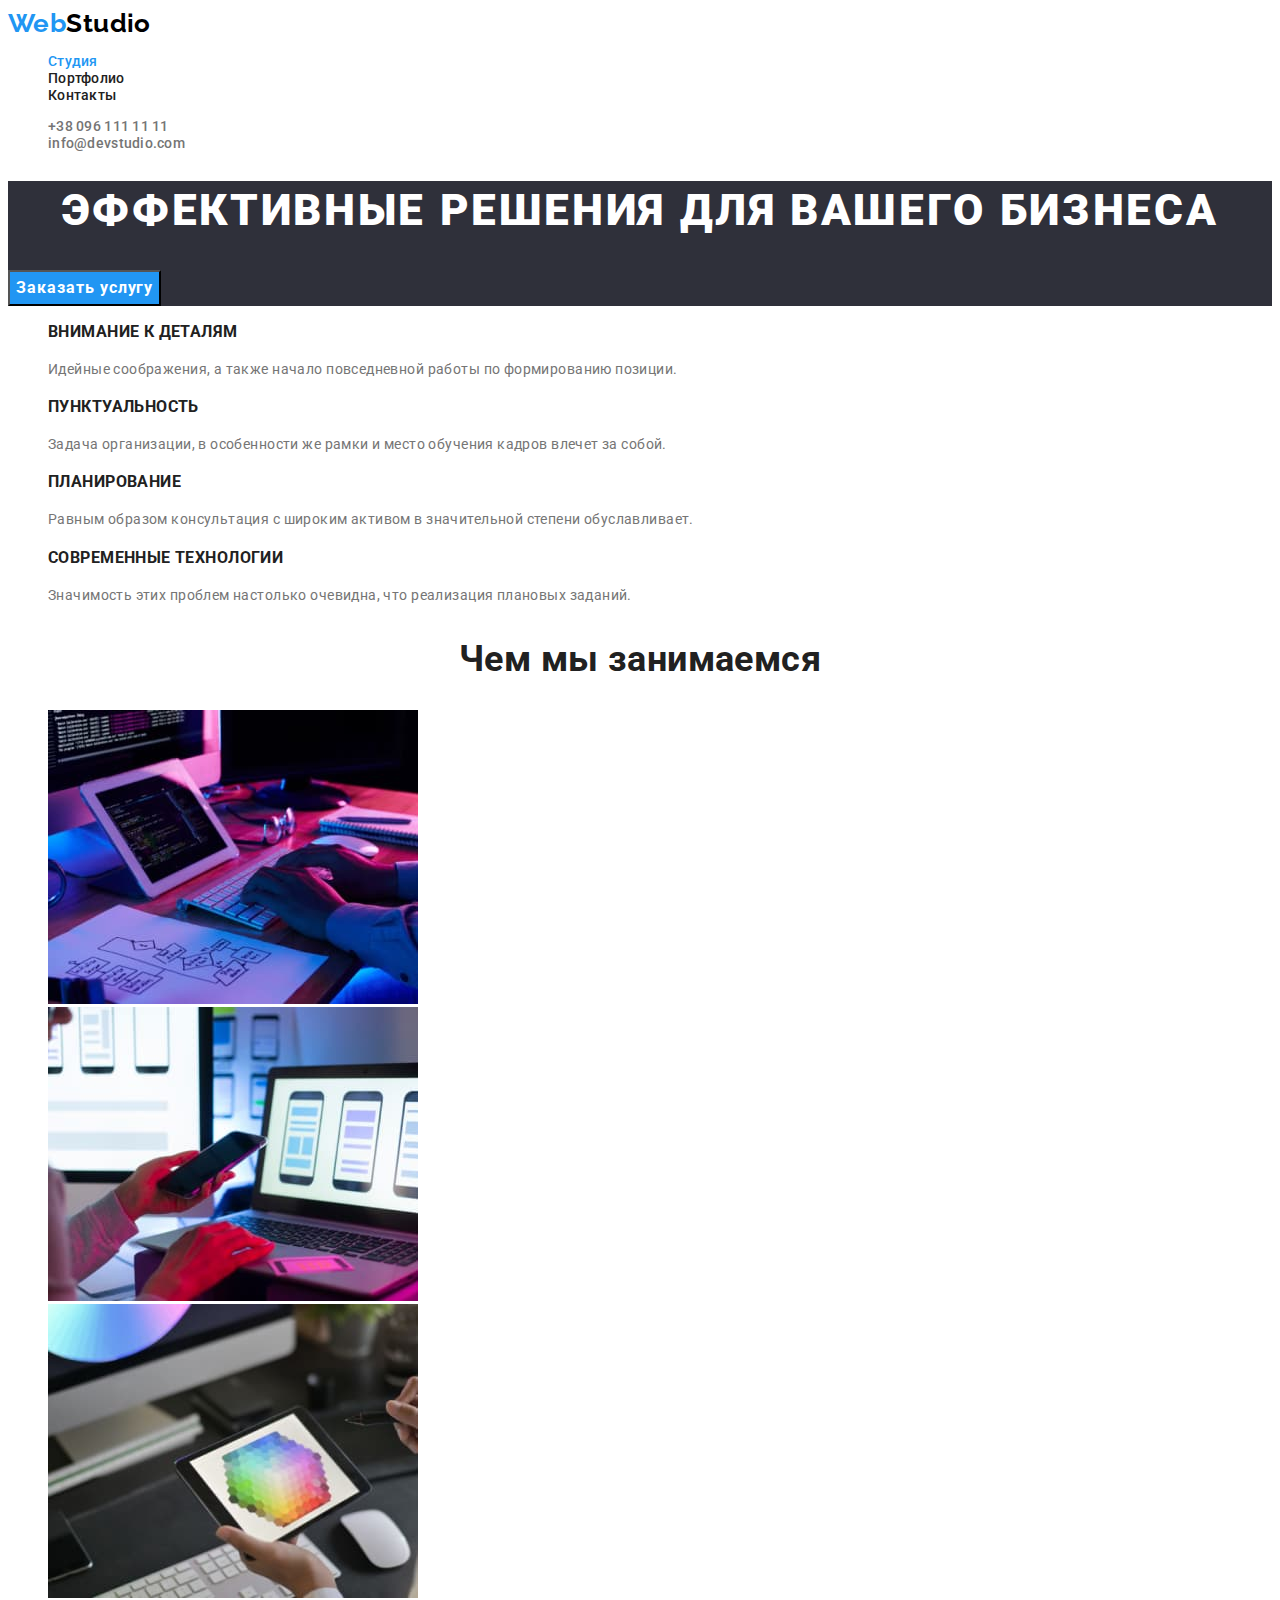
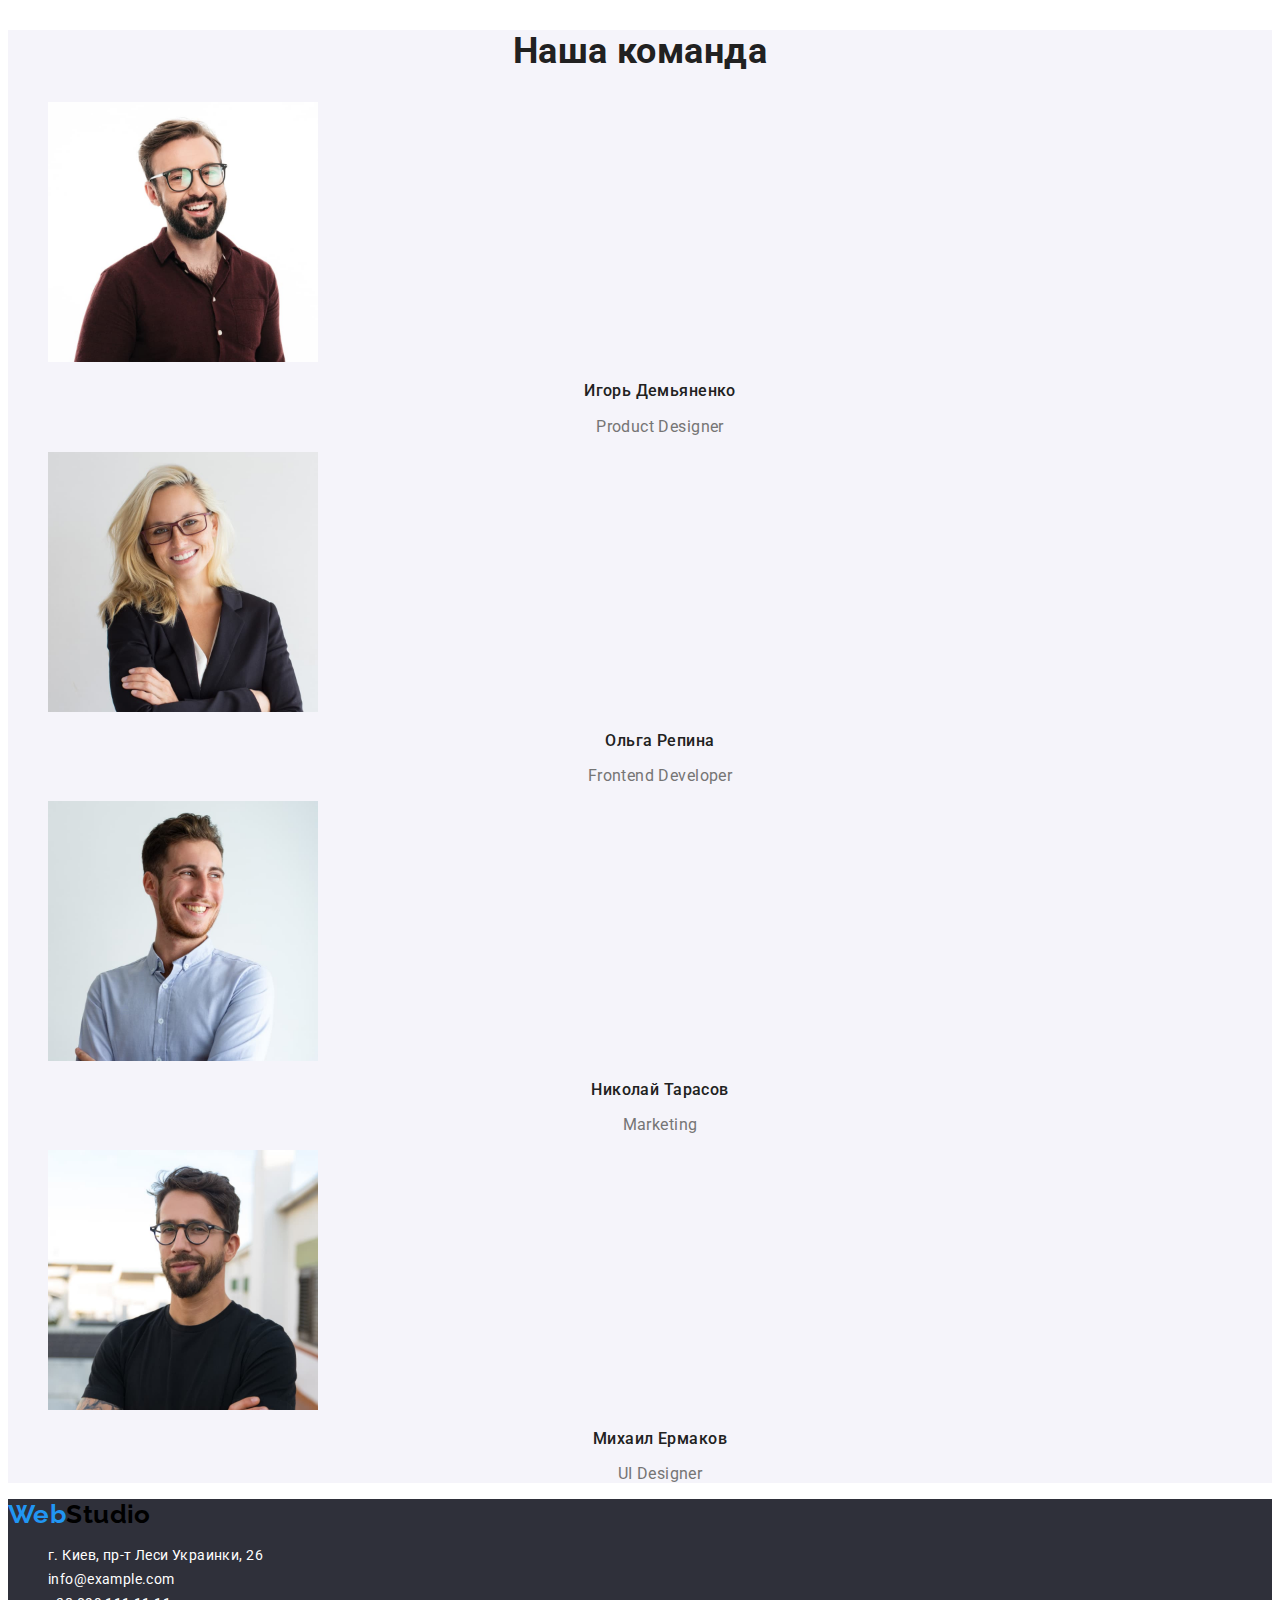
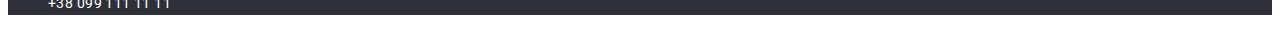
<file: index.html>
<!DOCTYPE html>
<html lang="ru">
<head>
    <meta charset="UTF-8">
    <meta http-equiv="X-UA-Compatible" content="IE=edge">
    <meta name="viewport" content="width=device-width, initial-scale=1.0">
    <title>Document</title>
    <link rel="preconnect" href="https://fonts.googleapis.com">
    <link rel="preconnect" href="https://fonts.gstatic.com" crossorigin>
    <link href="https://fonts.googleapis.com/css2?family=Raleway:wght@700&family=Roboto:wght@400;500;700;900&display=swap"
        rel="stylesheet">
    <link rel="stylesheet" href="./css/styles.css">
</head>
<body>
    <header class="page-header">
        <nav>
            <a href="./index.html" lang="en" class="logo"><span class="web">Web</span><span class="studio">Studio</span></a>
            <ul class="site-nav list">
                <li><a href="./index.html" class="link current">Студия</a></li>
                <li><a href="./portfolio.html" class="link">Портфолио</a></li>
                <li><a href="" class="link">Контакты</a></li>
            </ul>
            <ul class="contacts list">
                <li><a href="tel:+380961111111" class="link">+38 096 111 11 11</a></li>
                <li><a href="mailto:info@devstudio.com" class="link">info@devstudio.com</a></li>
            </ul>
        </nav>
    </header>
    <main>
        <section class="hero">
            <h1 class="hero-title">Эффективные решения для вашего бизнеса</h1>
            <button type="button" class="hero-btn">Заказать услугу</button>
        </section>
        <section class="features">
            <h2 class="visually-hidden">Наши преимущества</h2>
            <ul class="list">
                <li>
                    <h3 class="features-title">Внимание к деталям</h3>
                    <p class="features-text">Идейные соображения, а также начало повседневной работы по формированию позиции.</p>
                </li>
                <li>
                    <h3 class="features-title">Пунктуальность</h3>
                    <p class="features-text">Задача организации, в особенности же рамки и место обучения кадров влечет за собой.</p>
                </li>
                <li>
                    <h3 class="features-title">Планирование</h3>
                    <p class="features-text">Равным образом консультация с широким активом в значительной степени обуславливает.</p>
                </li>
                <li>
                    <h3 class="features-title">Современные технологии</h3>
                    <p class="features-text">Значимость этих проблем настолько очевидна, что реализация плановых заданий.</p>
                </li>
            </ul>
        </section>
        <section class="our-work">
            <h2 class="our-work-title">Чем мы занимаемся</h2>
            <ul class="list">
                <li><img src="./images/box1.jpg" alt="Кодирование" width="370" height="294"></li>
                <li><img src="./images/box2.jpg" alt="Разработка мобильных приложений" width="370" height="294"></li>
                <li><img src="./images/box3.jpg" alt="Стилизация сайтов" width="370" height="294"></li>
            </ul>
        </section>
        <section class="team">
            <h2 class="team-title">Наша команда</h2>
            <ul class="list">
                <li class="team-item">
                    <img src="./images/img(1).jpg" alt="Фото члена команды" width="270" height="260">
                    <h3 class="team-after-title">Игорь Демьяненко</h3>
                    <p lang="en" class="team-text">Product Designer</p>
                </li>
                <li class="team-item">
                    <img src="./images/img(2).jpg" alt="Фото члена команды" width="270" height="260">
                    <h3 class="team-after-title">Ольга Репина</h3>
                    <p lang="en" class="team-text">Frontend Developer</p>
                </li>
                <li class="team-item">
                    <img src="./images/img(3).jpg" alt="Фото члена команды" width="270" height="260">
                    <h3 class="team-after-title">Николай Тарасов</h3>
                    <p lang="en" class="team-text">Marketing</p>
                </li>
                <li class="team-item">
                    <img src="./images/img(4).jpg" alt="Фото члена команды" width="270" height="260">
                    <h3 class="team-after-title">Михаил Ермаков</h3>
                    <p lang="en" class="team-text">UI Designer</p>
                </li>
            </ul>
        </section>
    </main>
    <footer class="address">
        <a href="./index.html" lang="en" class="logo"><span class="web">Web</span><span class="studio">Studio</span></a>
        <address class="address-informations">
            <ul class="list">
                <li><a href="https://goo.gl/maps/8HnXwbhEHjbjLF3M6" target="_blank" rel="noopener noreferrer" class="address-addres">г. Киев, пр-т Леси Украинки, 26</a></li>
                <li><a href="mailto:info@example.com" class="address-contacts">info@example.com</a></li>
                <li><a href="tel:+380991111111" class="address-contacts">+38 099 111 11 11</a></li>
            </ul>
        </address>
    </footer>
</body>
</html>
</file>
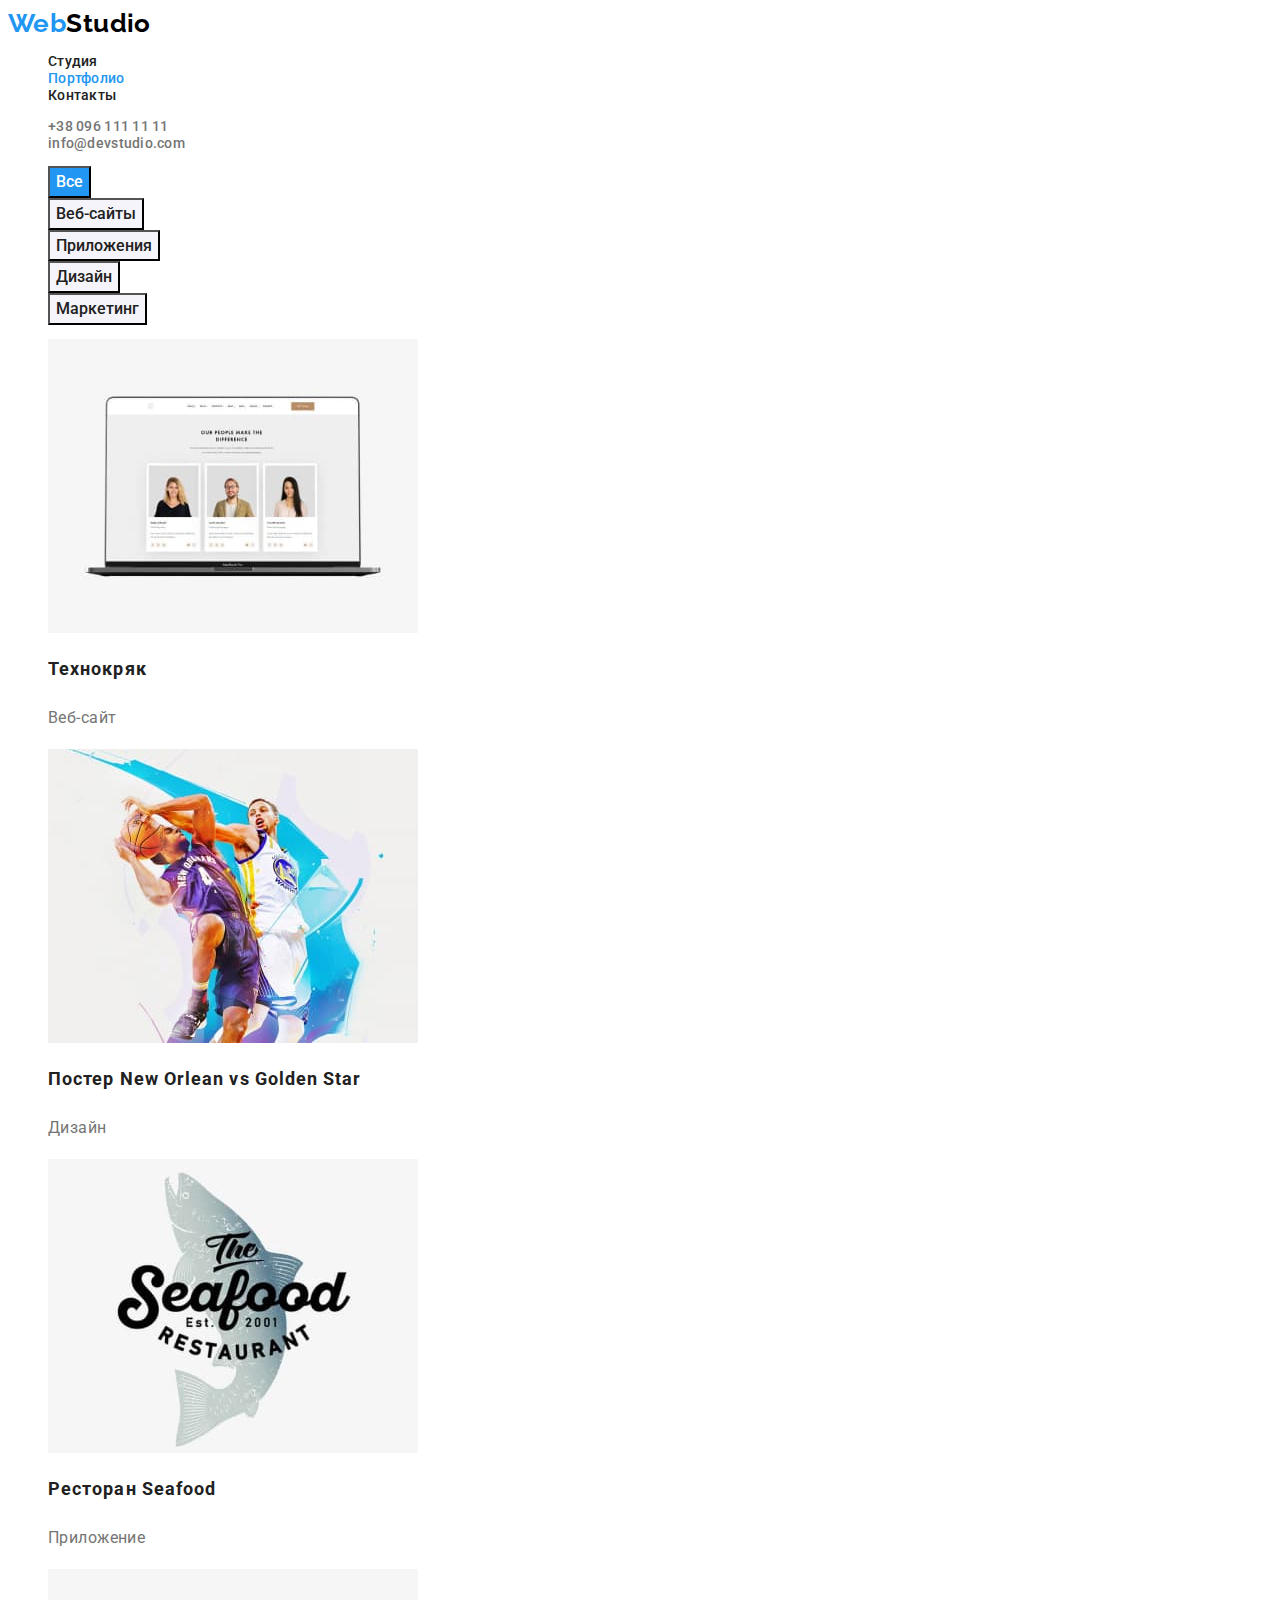
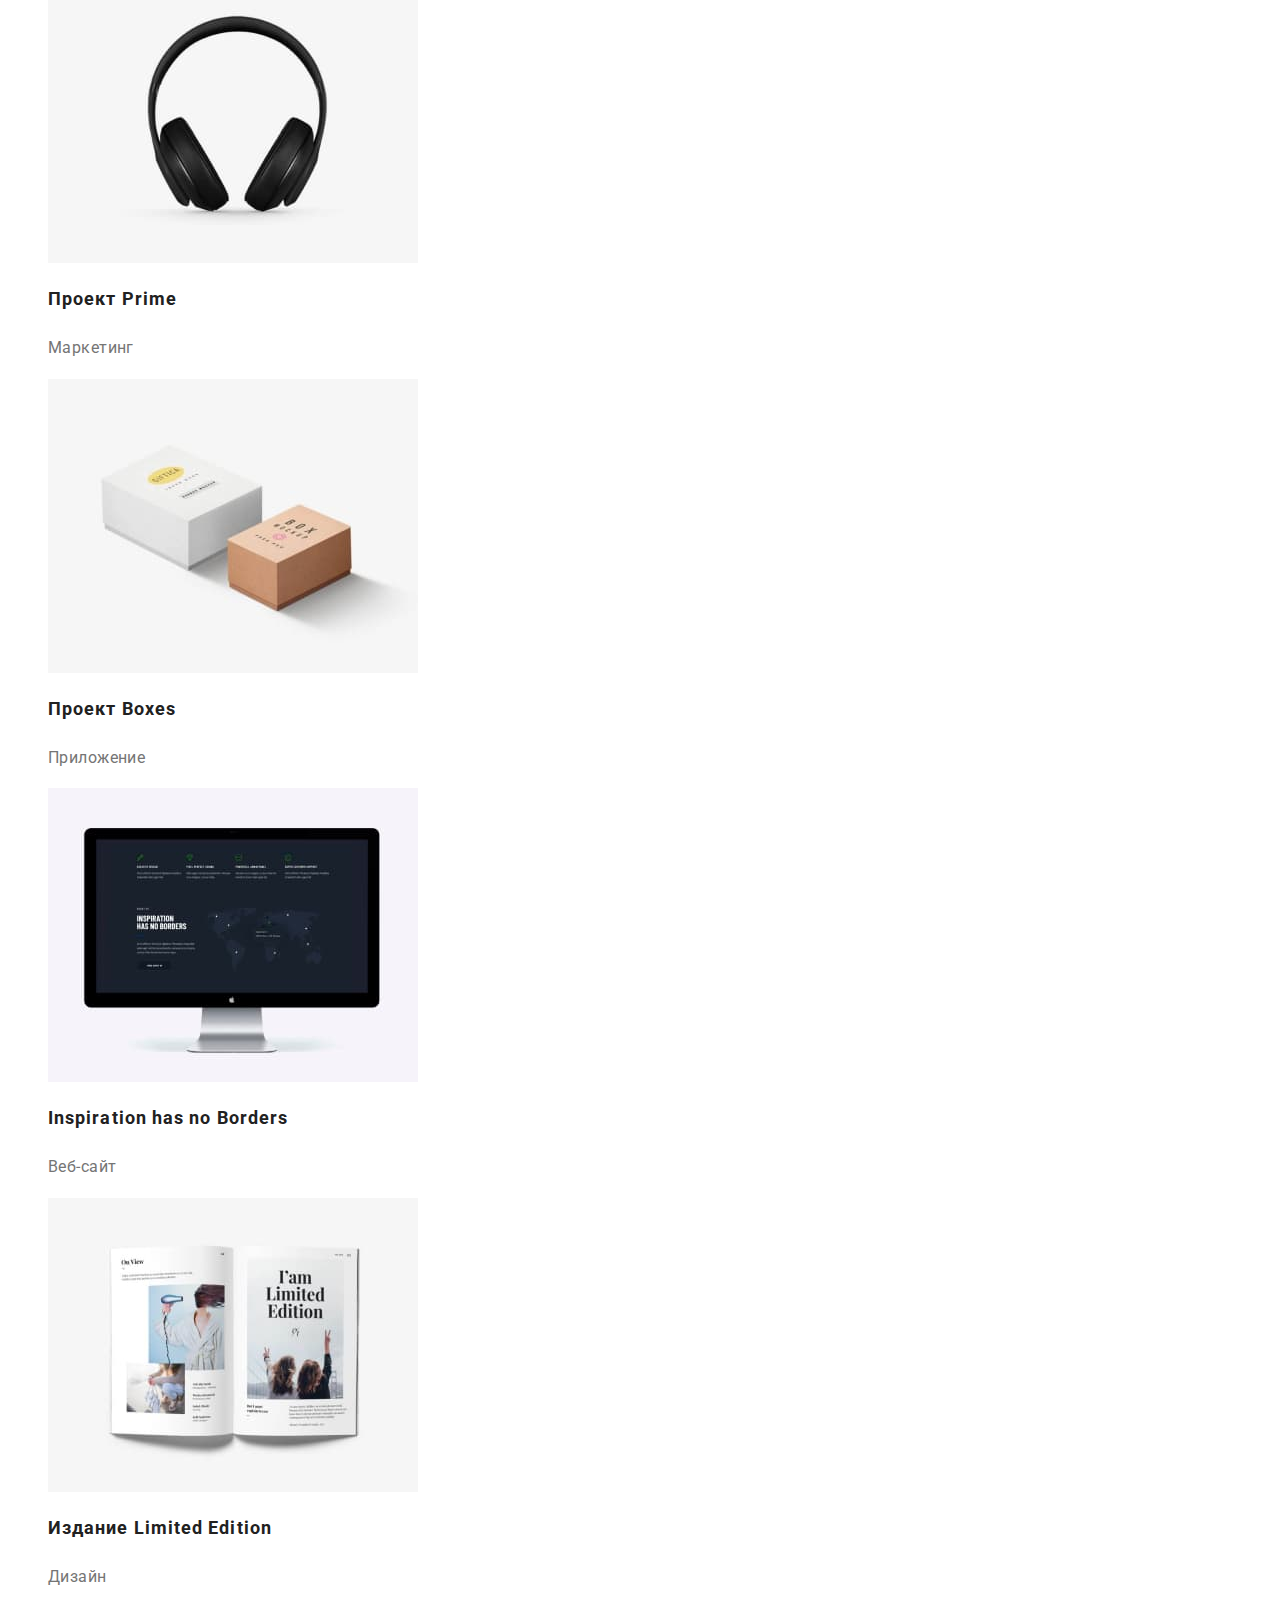
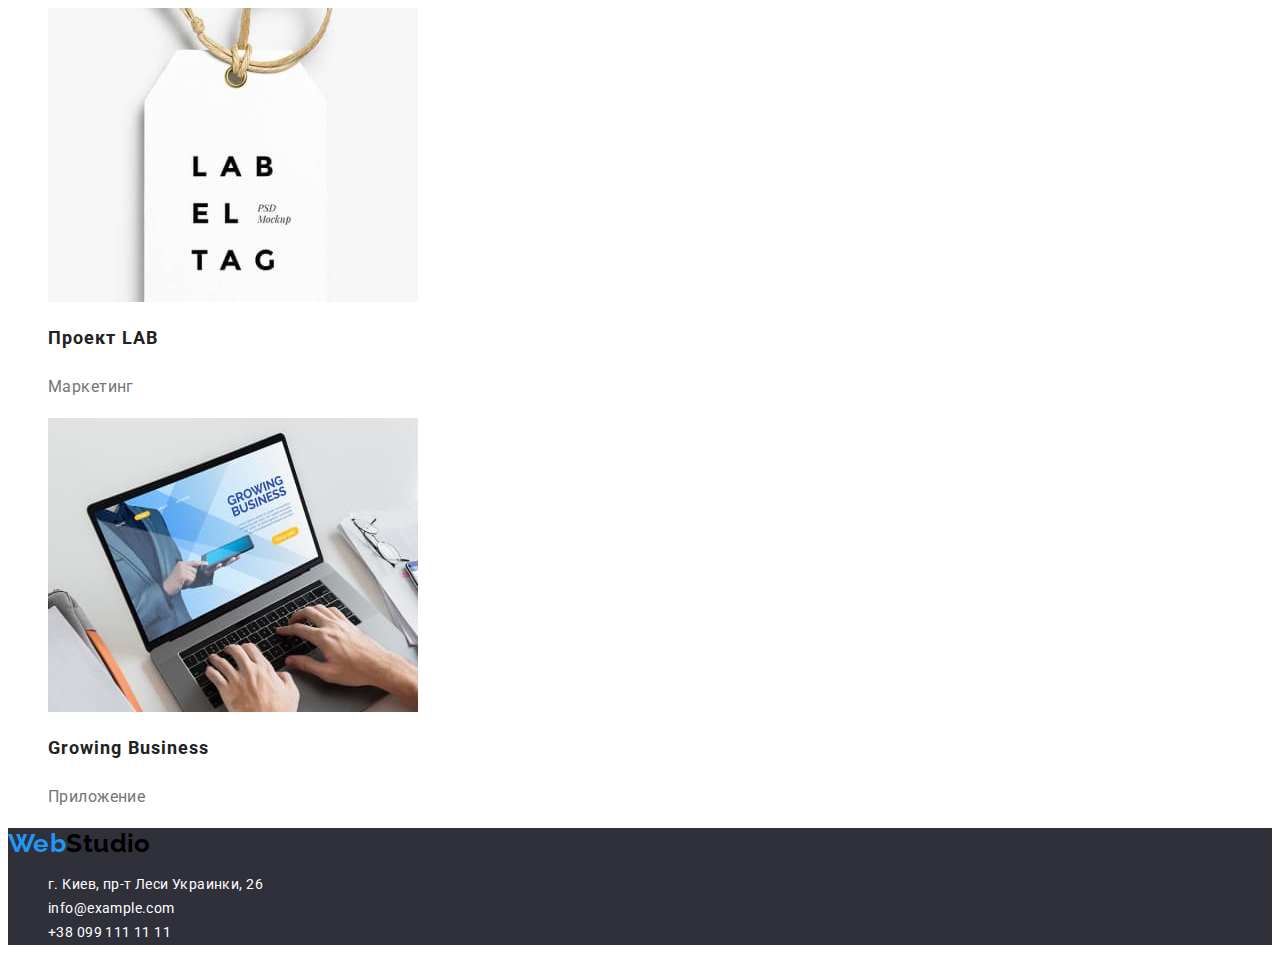
<file: portfolio.html>
<!DOCTYPE html>
<html lang="ru">

<head>
    <meta charset="UTF-8">
    <meta http-equiv="X-UA-Compatible" content="IE=edge">
    <meta name="viewport" content="width=device-width, initial-scale=1.0">
    <title>Document</title>
    <link rel="preconnect" href="https://fonts.googleapis.com">
    <link rel="preconnect" href="https://fonts.gstatic.com" crossorigin>
    <link href="https://fonts.googleapis.com/css2?family=Raleway:wght@700&family=Roboto:wght@400;500;700;900&display=swap"
        rel="stylesheet">
    <link rel="stylesheet" href="./css/styles.css">
</head>

<body>
    <header class="page-header">
        <nav>
            <a href="./index.html" lang="en" class="logo"><span class="web">Web</span><span class="studio">Studio</span></a>
            <ul class="site-nav list">
                <li><a href="./index.html" class="link">Студия</a></li>
                <li><a href="./portfolio.html" class="link current">Портфолио</a></li>
                <li><a href="" class="link">Контакты</a></li>
            </ul>
            <ul class="contacts list">
                <li><a href="tel:+380961111111" class="link">+38 096 111 11 11</a></li>
                <li><a href="mailto:info@devstudio.com" class="link">info@devstudio.com</a></li>
            </ul>
        </nav>
    </header>
    <main>
        <h1 class="visually-hidden">Портфолио</h1>
        <section class="filter">
            <ul class="list">
                <li><button type="button" class="filter-btn-main">Все</button></li>
                <li><button type="button" class="filter-btn-second">Веб-сайты</button></li>
                <li><button type="button" class="filter-btn-second">Приложения</button></li>
                <li><button type="button" class="filter-btn-second">Дизайн</button></li>
                <li><button type="button" class="filter-btn-second">Маркетинг</button></li>
            </ul>
            <ul class="list">
                <li>
                    <a href="" class="card">
                        <img src="./images/img.jpg" alt="Раскрытый ноутбук" width="370" height="294">
                        <h2 class="title">Технокряк</h2>
                        <p class="after-title">Веб-сайт</p>
                    </a>
                </li>
                <li>
                    <a href="" class="card">
                        <img src="./images/img(5).jpg" alt="Два баскетболиста" width="370" height="294">
                        <h2 class="title">Постер <span lang="en">New Orlean vs Golden Star</span></h2>
                        <p class="after-title">Дизайн</p>
                    </a>
                </li>
                <li>
                    <a href="" class="card">
                        <img src="./images/img(6).jpg" alt="Рыба" width="370" height="294">
                        <h2 class="title">Ресторан <span lang="en">Seafood</span></h2>
                        <p class="after-title">Приложение</p>
                    </a>
                </li>
                <li>
                    <a href="" class="card">
                        <img src="./images/img(7).jpg" alt="Наушники" width="370" height="294">
                        <h2 class="title">Проект <span lang="en"></span>Prime</h2>
                        <p class="after-title">Маркетинг</p>
                    </a>
                </li>
                <li>
                    <a href="" class="card">
                        <img src="./images/img(8).jpg" alt="Две коробки" width="370" height="294">
                        <h2 class="title">Проект <span lang="en"></span>Boxes</h2>
                        <p class="after-title">Приложение</p>
                    </a>
                </li>
                <li>
                    <a href="" class="card">
                        <img src="./images/img(9).jpg" alt="Монитор" width="370" height="294">
                        <h2 lang="en" class="title">Inspiration has no Borders</h2>
                        <p class="after-title">Веб-сайт</p>
                    </a>
                </li>
                <li>
                    <a href="" class="card">
                        <img src="./images/img(10).jpg" alt="Раскрытая книга" width="370" height="294">
                        <h2 class="title">Издание <span lang="en">Limited Edition</span></h2>
                        <p class="after-title">Дизайн</p>
                    </a>
                </li>
                <li>
                    <a href="" class="card">
                        <img src="./images/img(11).jpg" alt="Бирка" width="370" height="294">
                        <h2 class="title">Проект <span lang="en">LAB</span></h2>
                        <p class="after-title">Маркетинг</p>
                    </a>
                </li>
                <li>
                    <a href="" class="card">
                        <img src="./images/img(12).jpg" alt="Работа за ноутбуком" width="370" height="294">
                        <h2 lang="en" class="title">Growing Business</h2>
                        <p class="after-title">Приложение</p>
                    </a>
                </li>
            </ul>
        </section>
    </main>
    <footer class="address">
        <a href="./index.html" lang="en" class="logo"><span class="web">Web</span><span class="studio">Studio</span></a>
        <address class="address-informations">
            <ul class="list">
                <li><a href="https://goo.gl/maps/8HnXwbhEHjbjLF3M6" target="_blank" rel="noopener noreferrer"
                        class="address-addres">г. Киев, пр-т Леси Украинки, 26</a></li>
                <li><a href="mailto:info@example.com" class="address-contacts">info@example.com</a></li>
                <li><a href="tel:+380991111111" class="address-contacts">+38 099 111 11 11</a></li>
            </ul>
        </address>
    </footer>
</body>

</html>
</file>
<file: css/styles.css>
:root {
  --primary-text-color: #212121;
  --text-color: #757575;
  --accent-color: #2196f3;
  --second-accent-color: #188ce8;
  --primary-white-color: #ffffff;
  --second-logo-color: #000000;
  --hero-bcg: #2f303a;
  --main-section-bcg: #f5f4fa;
  --footer-bcg: #2f303a;
}

body {
  background-color: var(--primary-white-color);
  font-family: Roboto, sans-serif;
  color: var(--primary-text-color);
  font-size: 14px;
  letter-spacing: 0.03em;
}
.list {
  list-style: none;
}

/* ------------------Header---------------------------- */
.logo {
  font-family: Raleway, sans-serif;
  font-weight: 700;
  font-size: 26px;
  line-height: 1.19;
  text-decoration: none;
}
.web {
  color: var(--accent-color);
}
.studio {
  color: var(--second-logo-color);
}
.site-nav .link {
  color: var(--primary-text-color);
  font-weight: 500;
  line-height: 1.14;
  letter-spacing: 0.02em;
  text-decoration: none;
}
.site-nav .link.current {
  color: var(--accent-color);
}
.contacts .link {
  color: var(--text-color);
  font-weight: 500;
  line-height: 1.14;
  letter-spacing: 0.02em;
  text-decoration: none;
}
.contacts .link:hover,
.contacts .link:focus {
  color: var(--accent-color);
}
.site-nav .link:hover,
.site-nav .link:focus {
  color: var(--accent-color);
}
/* ------------------------hero----------------------------- */
.hero {
  background-color: var(--hero-bcg);
}
.hero-title {
  color: var(--primary-white-color);
  font-weight: 900;
  font-size: 44px;
  line-height: 1.36;
  text-align: center;
  letter-spacing: 0.06em;
  text-transform: uppercase;
}
.hero-btn {
  background-color: var(--accent-color);
  color: var(--primary-white-color);
  font-family: inherit;
  font-weight: 700;
  font-size: 16px;
  line-height: 1.87;
  display: flex;
  align-items: center;
  text-align: center;
  letter-spacing: 0.06em;
  cursor: pointer;
}
.hero-btn:hover,
.hero-btn:focus {
  background-color: var(--second-accent-color);
}
/* ---------------------section------------------------------ */

.visually-hidden {
  position: absolute;
  width: 1px;
  height: 1px;
  margin: -1px;
  padding: 0;
  overflow: hidden;
  border: 0;
  clip: rect(0 0 0 0);
}
.features-title {
  font-weight: 700;
  line-height: 1.14;
  text-transform: uppercase;
}

.features-text {
  color: var(--text-color);
  line-height: 1.71;
}

.our-work-title,
.team-title {
  font-weight: 700;
  font-size: 36px;
  line-height: 1.17;
  text-align: center;
}
.team-after-title {
  font-weight: 500;
  font-size: 16px;
  line-height: 1.19;
  text-align: center;
}

.team {
  background-color: var(--main-section-bcg);
}

.team-text {
  color: var(--text-color);
  font-size: 16px;
  line-height: 1.19;
  text-align: center;
}

/* ---------------------footer----------------------------- */

.address {
  background-color: var(--footer-bcg);
}
.address-informations {
  line-height: 1.71;
  font-style: normal;
}
.address-addres,
.address-contacts {
  color: var(--primary-white-color);
  text-decoration: none;
}
.address-contacts:hover,
.address-contacts:hover {
  color: rgba(255, 255, 255, 0.6);
}

/* -------------------Portfolio-------------------------- */

.filter-btn-main {
  background-color: var(--accent-color);
  color: var(--primary-white-color);
  font-family: inherit;
  font-weight: 500;
  font-size: 16px;
  line-height: 1.62;
  text-align: center;
  cursor: pointer;
}
.filter-btn-second {
  background-color: var(--main-section-bcg);
  color: var(--primary-text-color);
  font-family: inherit;
  font-weight: 500;
  font-size: 16px;
  line-height: 1.62;
  text-align: center;
  cursor: pointer;
}
.filter-btn-second:hover,
.filter-btn-second:focus {
  background-color: var(--accent-color);
  color: var(--primary-white-color);
}

/* --Карточки-- */
.list .title {
  color: var(--primary-text-color);
  font-weight: 700;
  font-size: 18px;
  line-height: 2;
  letter-spacing: 0.06em;
  text-decoration: none;
}
.list .after-title {
  color: var(--text-color);
  font-size: 16px;
  line-height: 1.87;
}
.card {
  text-decoration: none;
}
</file>
